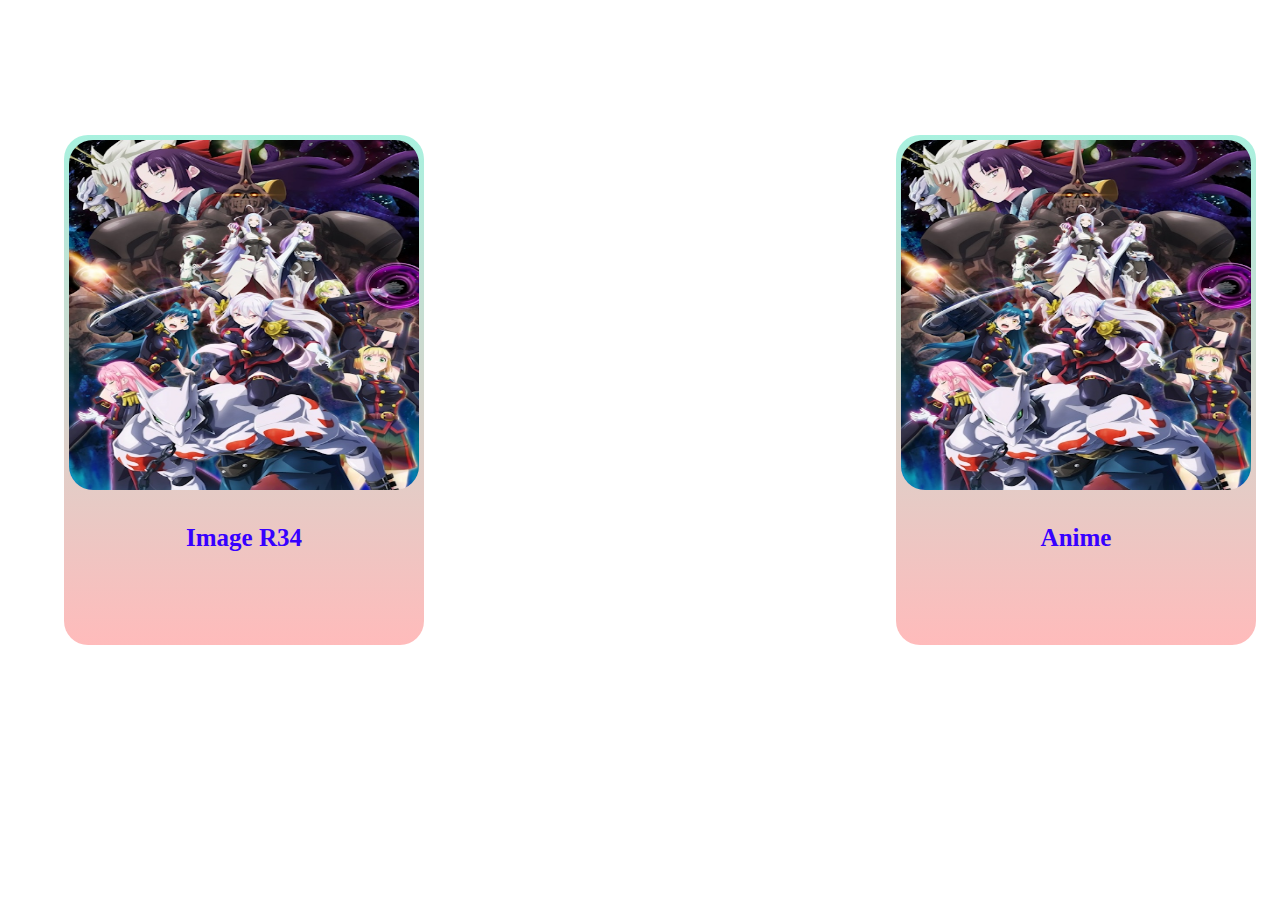
<file: index.html>
<!DOCTYPE html>
<html lang="en">

<head>
    <meta charset="UTF-8">
    <meta name="viewport" content="width=device-width, initial-scale=1.0">
    <title>Mato Seihei No Slave</title>
    <link rel="stylesheet" href="main.css">
</head>
<body>
    <div class="main">
        <div class="card_1">
            <a href="./Images/">
                <img src="./anime_poster.jpg" alt="anime_poster">
                <span>Image R34</span>
            </a>
        </div>
        <div class="card_2">
            <img class = 'open_alert' src="./anime_poster.jpg" alt="Rule 34">
            <span class="open">Anime</span>
        </div>
    </div>

    <script>
        document.addEventListener("DOMContentLoaded", function() {
            var fimls = document.querySelectorAll('.card_2');
    
            // Lặp qua các phần tử ".card_2" và gắn sự kiện click cho mỗi phần tử
            fimls.forEach(function(card) {
                var span = card.querySelector('.open');
                var img = card.querySelector('.open_alert')
                span.addEventListener('click', function() {
                    var check = prompt(`
                        Nhập 1: TẬP 7
                        Nhập 2: TẬP 10`);
                    if (check == 1) {
                        window.location.href = 'https://www.capcut.com/view/7345461671613170178?workspaceId=7320602918787383298';
                    } else if (check == 2) {
                        window.location.href = 'https://www.capcut.com/view/7345464964288610817?workspaceId=7320602918787383298';
                    }
                });
                img.addEventListener('click', function() {
                    var check = prompt(`
                        Nhập 1: TẬP 7
                        Nhập 2: TẬP 10`);
                    if (check == 1) {
                        window.location.href = 'https://www.capcut.com/view/7345461671613170178?workspaceId=7320602918787383298';
                    } else if (check == 2) {
                        window.location.href = 'https://www.capcut.com/view/7345464964288610817?workspaceId=7320602918787383298';
                    }
                });
            });
        });
    </script>
    
</body>

</html>
</file>
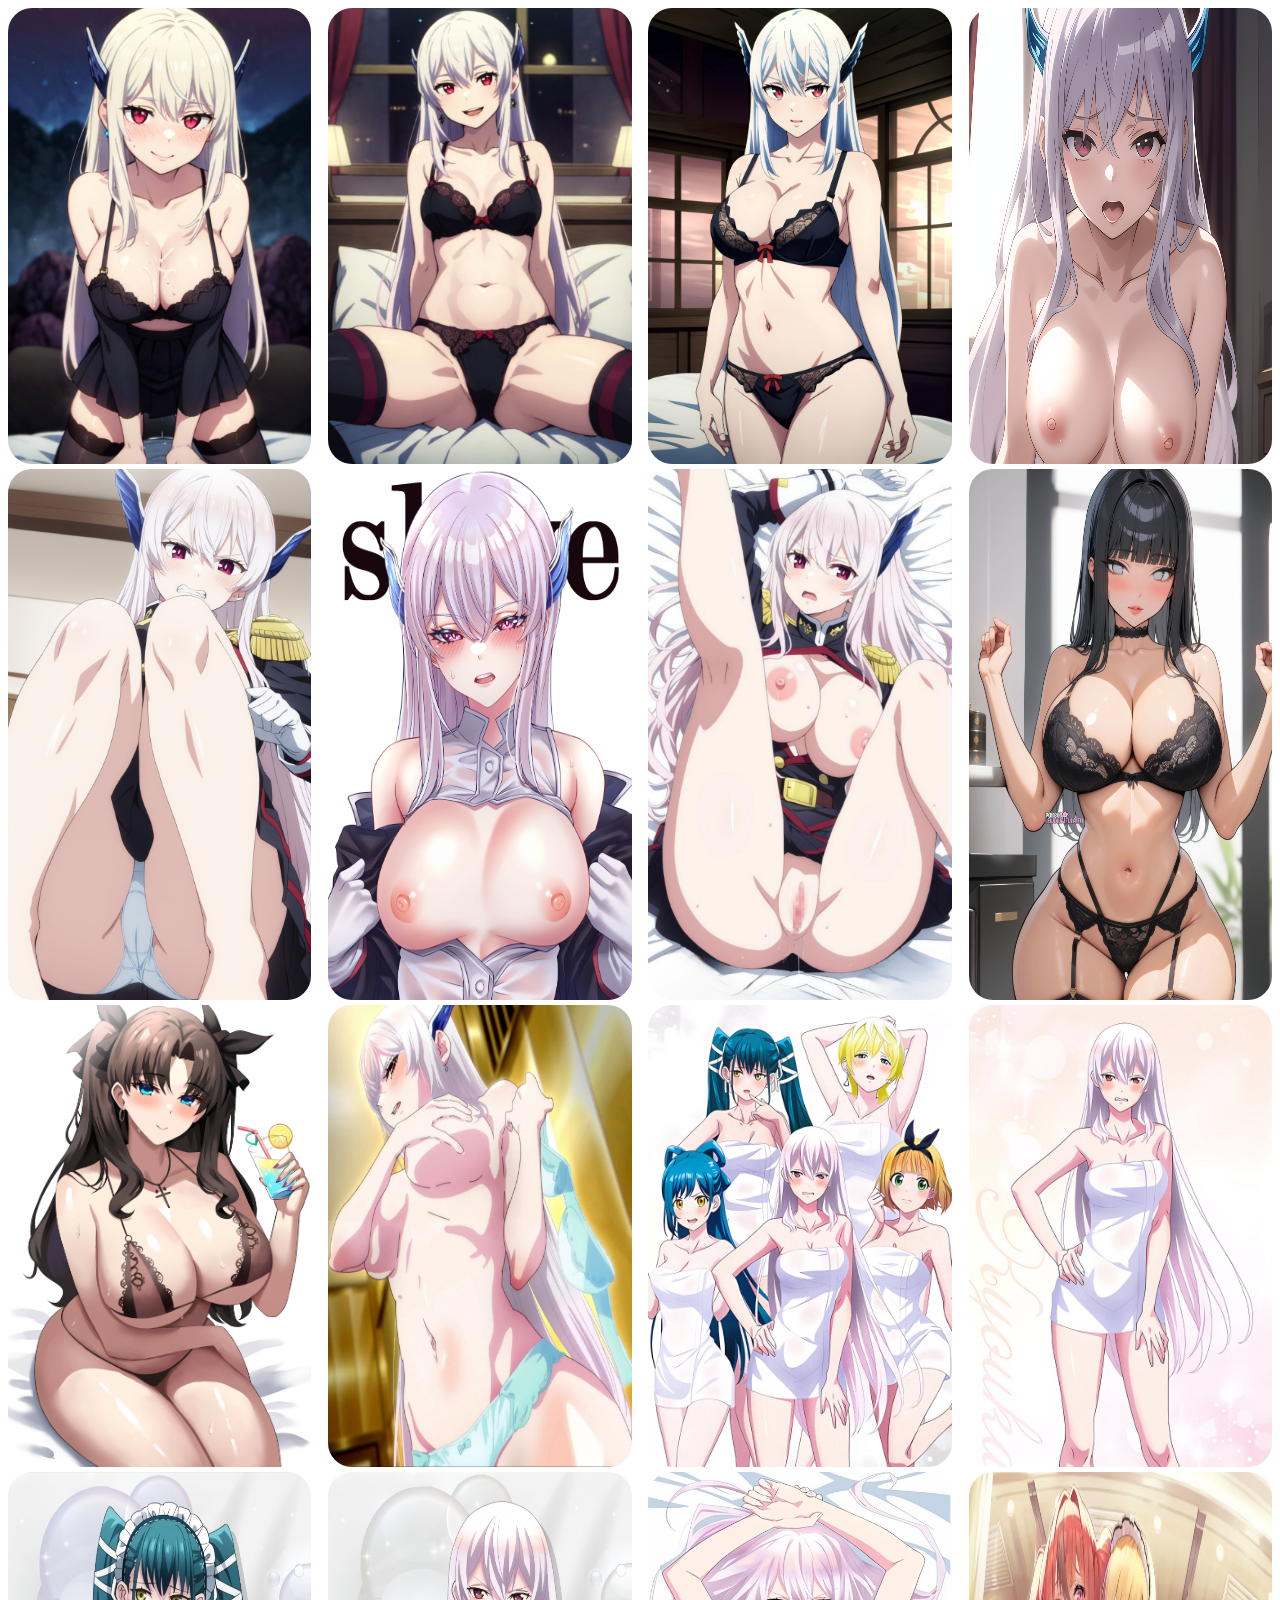
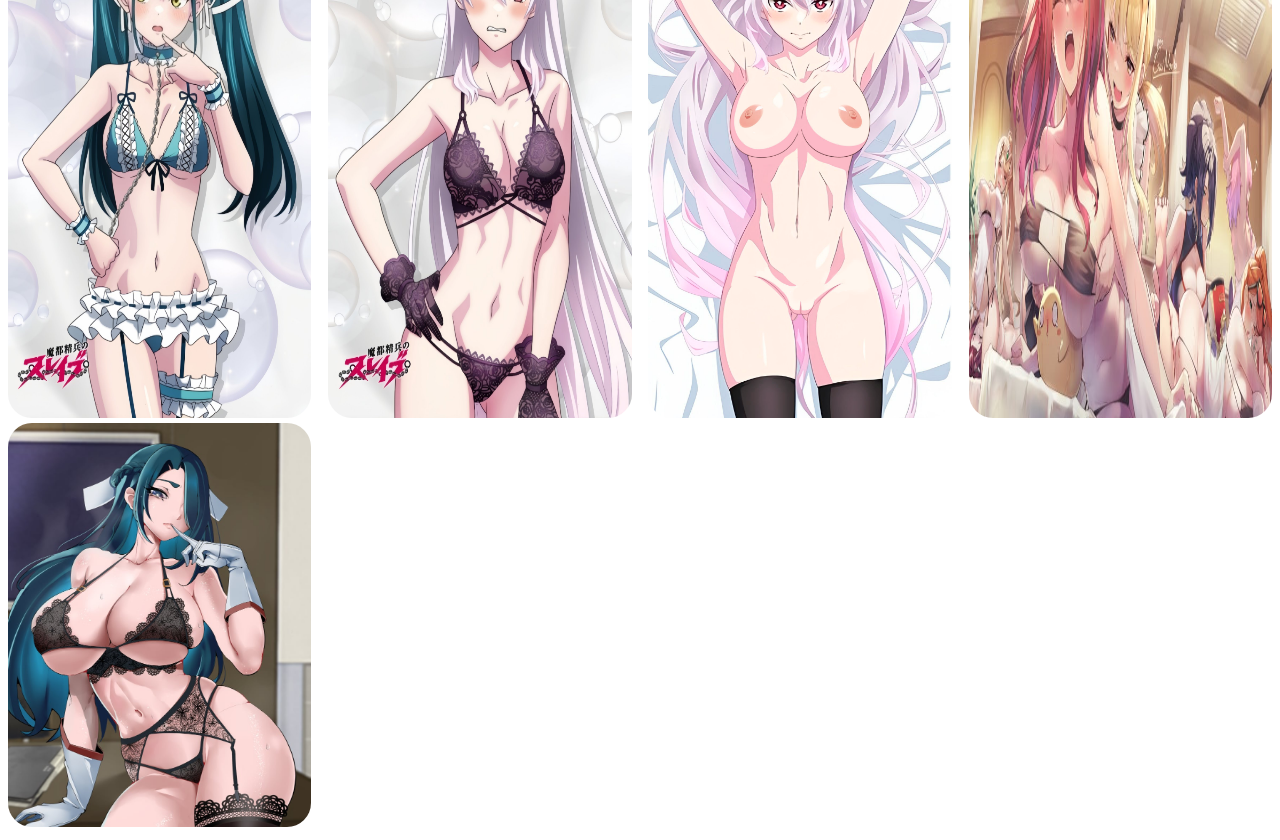
<file: Images/index.html>
<!DOCTYPE html>
<html lang="en">

<head>
    <meta charset="UTF-8">
    <meta name="viewport" content="width=device-width, initial-scale=1.0">
    <title>Rule 34 Mato Seihei No Slave</title>
</head>

<body>
    <style>
        .illu {
        display: flex;
        flex-wrap: wrap;
        justify-content: space-between;
    }

    .illu img {
        width: 24%;
        margin-bottom: 5px;
        border-radius: 24px;
    }
    </style>
    <div class="main">
        <div class="illu">
            <img src="./114896072_p4_master1200.jpg" alt="">
            <img src="./114896072_p8_master1200.jpg" alt="">
            <img src="./115016732_p5_master1200.jpg" alt="">
            <img src="./115247409_p0.png" alt="">
            <img src="./115369988_p1.png" alt="">
            <img src="./116259160_p1_master1200.jpg" alt="">
            <img src="./1710198917818.jpg" alt="">
            <img src="./20240311_222858.jpg" alt="">
            <img src="./20240311_222913.jpg" alt="">
            <img src="./20240311_222924.jpg" alt="">
            <img src="./20240311_223011.jpg" alt="">
            <img src="./20240311_223021.jpg" alt="">
            <img src="./20240311_223029.jpg" alt="">
            <img src="./20240311_223034.jpg" alt="">
            <img src="./3d6a8164a92e6cf2897dfc7664e8c049.jpeg" alt="">
            <img src="./sample_4f07a088b1498d60ed082ec0feba8e976b651255.jpg" alt="">
            <img src="./sample_d7afdbfd2441dc5c808a8fb33064c16e.jpg" alt="">
        </div>
    </div>
</body>

</html>
</file>
<file: main.css>
body{
    margin:0;
    padding:0;
    overflow: hidden;
}
.main{
    height: 100%;
    width: 100%;
    display: flex;
    justify-content: center;
    align-items: center;
}
.main .card_1,.card_2{
    height:500px;
    width: 350px;
    top:15%;
    padding:5px;
    border-radius: 24px;
    background:linear-gradient(180deg,#a9f1df,#ffbbbb);
}
.card_1{
    position: absolute;
    left: 5%;
}
.card_2{
    position: absolute;
    left:70%;
}
img{
    border-radius: 24px;
    height: 350px;
    width: 350px;
}
a{
    text-decoration: none;
    color: #d9ff00;
}
span{
    margin-top:30px;
    font-size: 25px;
    font-weight: 800;
    display: flex;
    flex-direction: column;
    align-items: center;
    color:#3700ff;
    cursor: pointer;
}
</file>
